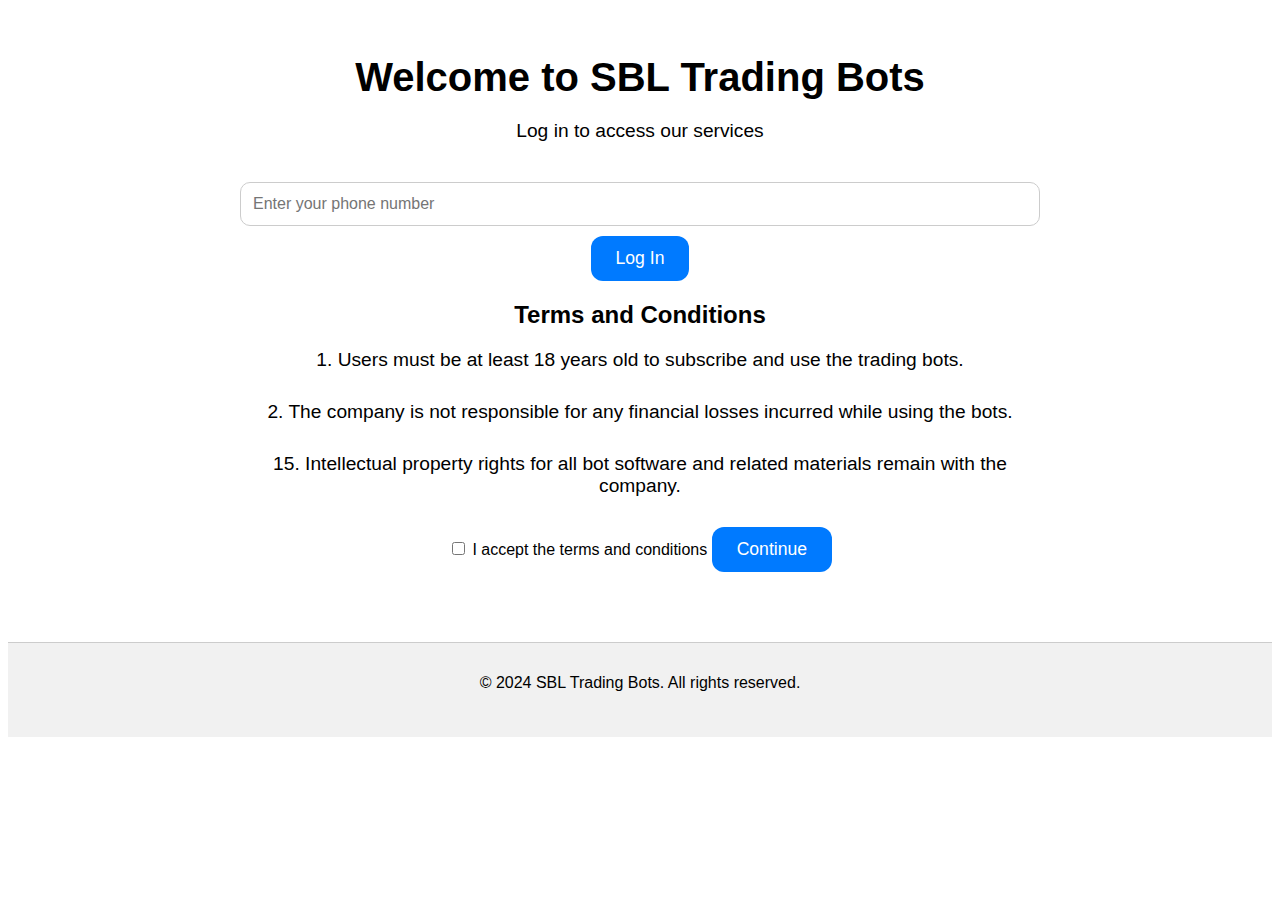
<file: index.html>
<!DOCTYPE html>
<html lang="en">
<head>
  <meta charset="UTF-8">
  <meta name="viewport" content="width=device-width, initial-scale=1.0">
  <title>SBL Trading Bots</title>
  <link rel="stylesheet" href="styles.css">
  <script src="scripts.js" defer></script>
</head>
<body class="theme-light">
  <div id="loading-listener">
    <div class="loader"></div>
  </div>

  <div class="container">
    <h1>Welcome to SBL Trading Bots</h1>
    <p>Log in to access our services</p>

    <form id="login-form">
      <input type="tel" id="phone-number" placeholder="Enter your phone number" required>
      <button type="submit" class="login-button">Log In</button>
    </form>

    <!-- Terms and Conditions Modal -->
    <div id="terms-modal" class="modal">
      <div class="modal-content">
        <h2>Terms and Conditions</h2>
        <div class="terms-text">
          <p>1. Users must be at least 18 years old to subscribe and use the trading bots.</p>
          <p>2. The company is not responsible for any financial losses incurred while using the bots.</p>
          <!-- Add the rest of the terms and conditions here -->
          <p>15. Intellectual property rights for all bot software and related materials remain with the company.</p>
        </div>
        <label>
          <input type="checkbox" id="accept-terms"> I accept the terms and conditions
        </label>
        <button id="continue-btn" disabled>Continue</button>
      </div>
    </div>
  </div>

  <footer>
    <p>&copy; 2024 SBL Trading Bots. All rights reserved.</p>
  </footer>
</body>
</html>
</file>
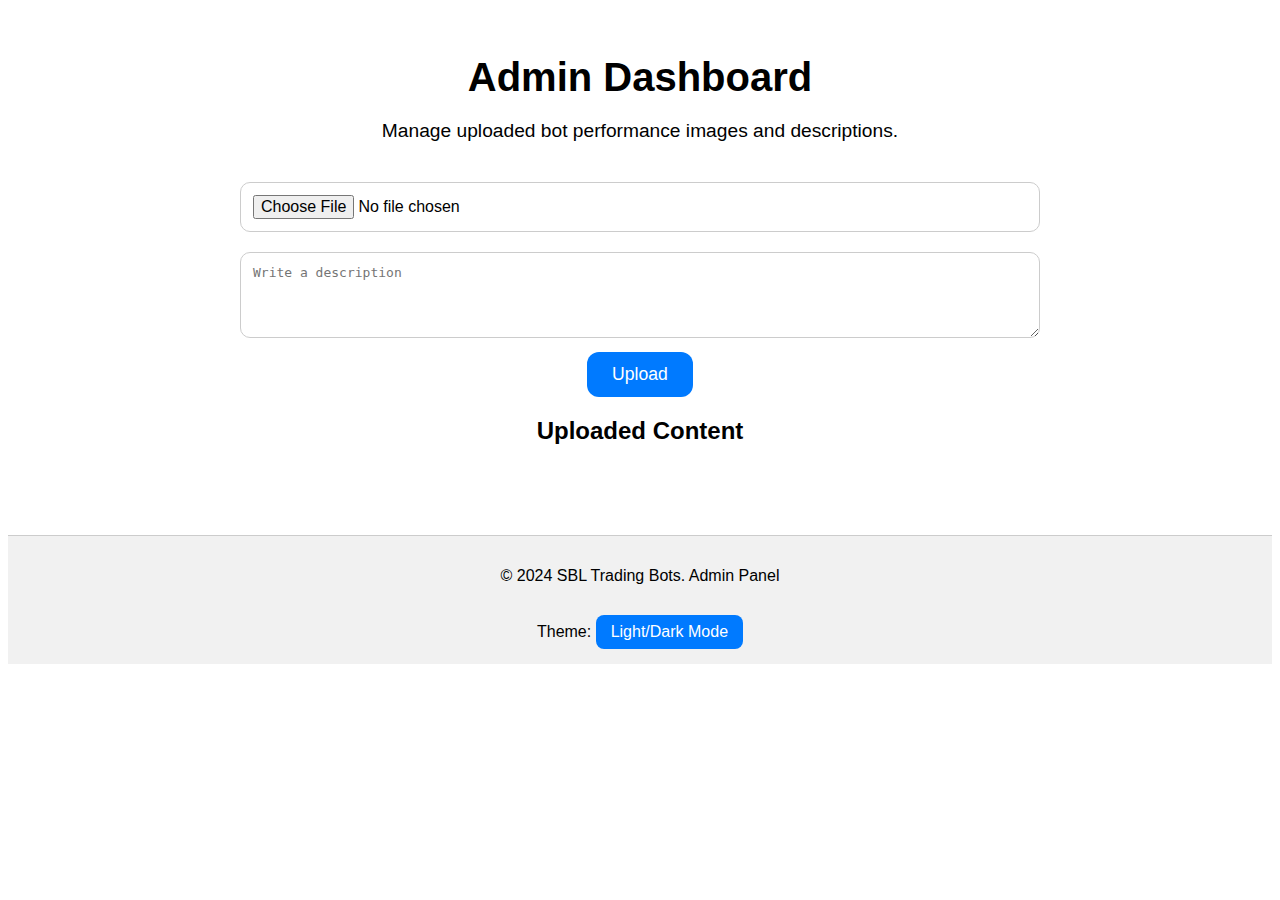
<file: admindata.html>
<!DOCTYPE html>
<html lang="en">
<head>
  <meta charset="UTF-8">
  <meta name="viewport" content="width=device-width, initial-scale=1.0">
  <title>Admin Dashboard - SBL Trading Bots</title>
  <link rel="stylesheet" href="styles.css">
  <script src="scripts.js" defer></script>
</head>
<body class="theme-light">
  <div class="container">
    <h1>Admin Dashboard</h1>
    <p>Manage uploaded bot performance images and descriptions.</p>

    <form id="upload-form">
      <input type="file" id="image-upload" accept="image/*">
      <textarea id="image-description" placeholder="Write a description" rows="4"></textarea>
      <button type="submit">Upload</button>
    </form>

    <div id="admin-functions">
      <h2>Uploaded Content</h2>
      <ul id="uploaded-content">
        <!-- Uploaded images and descriptions will appear here -->
      </ul>
    </div>
  </div>

  <footer>
    <p>&copy; 2024 SBL Trading Bots. Admin Panel</p>
    <div class="theme-toggle">
      <label>Theme: </label>
      <button>Light/Dark Mode</button>
    </div>
  </footer>
</body>
</html>
</file>
<file: styles.css>
/* Light and Dark Theme Variables */
body.theme-light {
  --bg-color: #ffffff;
  --text-color: #000000;
  --button-bg-color: #007aff;
  --button-text-color: #ffffff;
  --footer-bg-color: #f1f1f1;
  --footer-border-color: #cccccc;
}

body.theme-dark {
  --bg-color: #1c1c1e;
  --text-color: #f5f5f7;
  --button-bg-color: #0a84ff;
  --button-text-color: #ffffff;
  --footer-bg-color: #2c2c2e;
  --footer-border-color: #48484a;
}

/* General Body Styling */
body {
  background-color: var(--bg-color);
  color: var(--text-color);
  font-family: 'SF Pro Text', sans-serif; /* iOS 16-style font */
  transition: background-color 0.3s ease, color 0.3s ease;
}

.container {
  margin: 0 auto;
  padding: 20px;
  max-width: 800px;
  text-align: center; /* Centering content for a cleaner UI */
}

h1 {
  font-size: 2.5em;
  font-weight: 600;
  margin-bottom: 20px;
}

p {
  font-size: 1.2em;
  margin-bottom: 30px;
}

input[type="tel"], input[type="file"], textarea {
  width: 100%;
  padding: 12px;
  margin: 10px 0;
  border: 1px solid #ccc;
  border-radius: 10px;
  font-size: 1em;
  box-sizing: border-box;
}

input[type="tel"]:focus, textarea:focus {
  outline: none;
  border-color: #007aff;
}

/* Button Styling */
button {
  background-color: var(--button-bg-color);
  color: var(--button-text-color);
  border-radius: 12px;
  padding: 12px 25px;
  border: none;
  font-size: 1.1em;
  font-weight: 500;
  cursor: pointer;
  transition: background-color 0.3s ease;
}

button:hover {
  background-color: lighten(var(--button-bg-color), 10%);
}

/* Footer Styling */
footer {
  background-color: var(--footer-bg-color);
  border-top: 1px solid var(--footer-border-color);
  text-align: center;
  padding: 15px 0;
  margin-top: 50px;
}

footer p {
  font-size: 1em;
}

/* Theme Switcher Styling */
.theme-toggle {
  margin-top: 20px;
}

.theme-toggle button {
  background-color: var(--button-bg-color);
  color: var(--button-text-color);
  border: none;
  border-radius: 8px;
  padding: 8px 15px;
  font-size: 1em;
  cursor: pointer;
}

.theme-toggle button:hover {
  background-color: lighten(var(--button-bg-color), 10%);
}

/* Loader Animation */
#loading-listener .loader {
  border: 16px solid #f3f3f3;
  border-radius: 50%;
  border-top: 16px solid #3498db;
  width: 120px;
  height: 120px;
  animation: spin 2s linear infinite;
  position: fixed;
  top: 50%;
  left: 50%;
  transform: translate(-50%, -50%);
}

@keyframes spin {
  0% { transform: rotate(0deg); }
  100% { transform: rotate(360deg); }
  }
</file>
